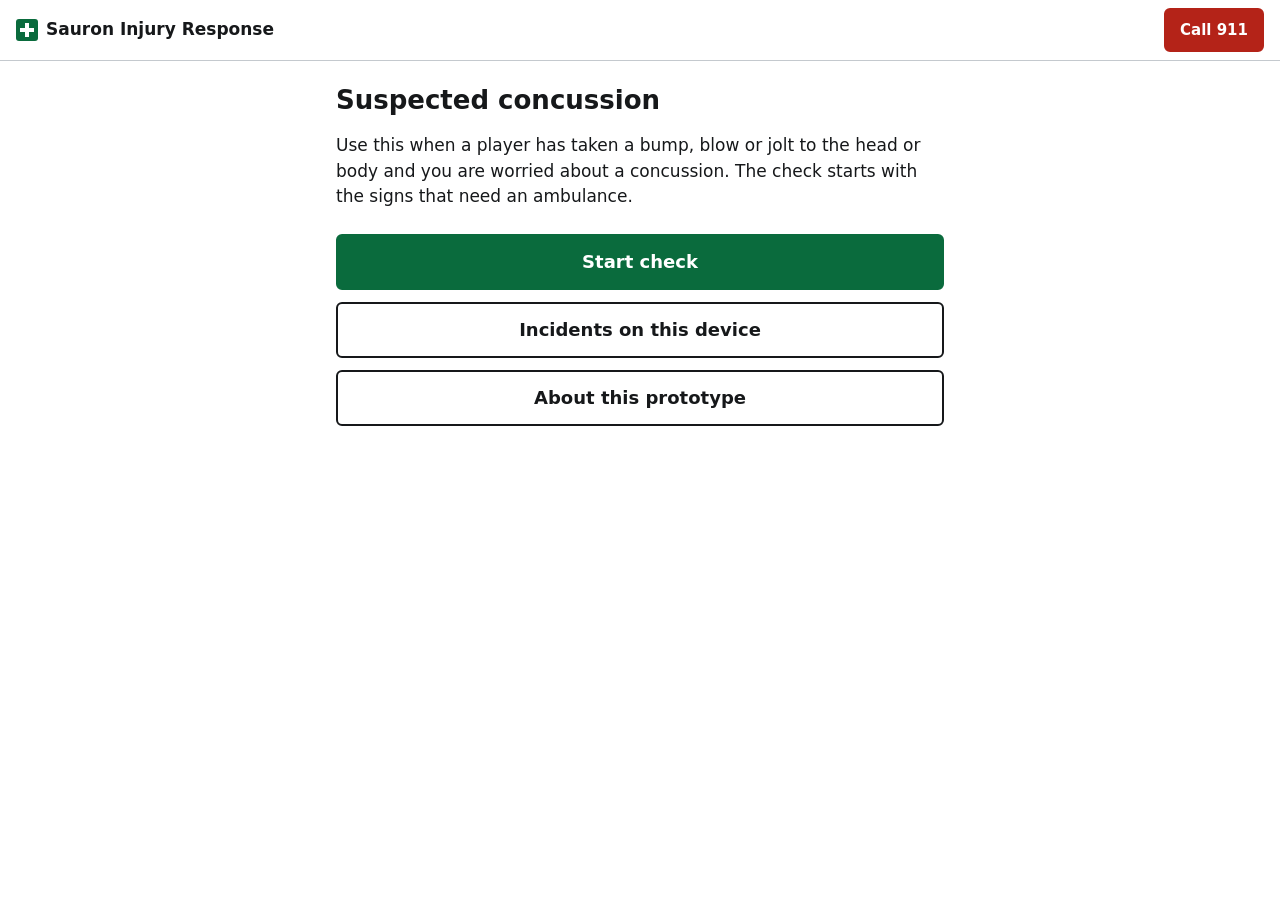
<file: index.html>
<!doctype html>
<html lang="en">
<head>
  <meta charset="utf-8">
  <meta name="viewport" content="width=device-width, initial-scale=1">
  <title>Sauron Injury Response</title>
  <meta name="description" content="Prototype that guides a coach through a suspected concussion: red flags, signs and symptoms, next steps and an incident record they can share.">
  <link rel="icon" href="data:image/svg+xml,%3Csvg xmlns='http://www.w3.org/2000/svg' viewBox='0 0 22 22'%3E%3Crect width='22' height='22' rx='3' fill='%230a6b3d'/%3E%3Cpath d='M9 4h4v5h5v4h-5v5H9v-5H4V9h5z' fill='white'/%3E%3C/svg%3E">
  <link rel="manifest" href="manifest.json">
  <meta name="theme-color" content="#ffffff">
  <link rel="stylesheet" href="css/styles.css">
</head>
<body>
  <header class="topbar">
    <a class="brand" href="#/">
      <svg width="22" height="22" viewBox="0 0 22 22" aria-hidden="true"><rect width="22" height="22" rx="3" fill="currentColor"/><path d="M9 4h4v5h5v4h-5v5H9v-5H4V9h5z" fill="#fff"/></svg>
      Sauron Injury Response
    </a>
    <a class="btn btn-call btn-small" id="call-link" href="tel:911">Call 911</a>
  </header>
  <p id="notice" class="notice" role="alert" hidden></p>
  <main id="view"></main>
  <noscript><p class="noscript">This app needs JavaScript turned on.</p></noscript>

  <script src="js/protocols/concussion.js"></script>
  <script src="js/walk.js"></script>
  <script src="js/assessment.js"></script>
  <script src="js/records.js"></script>
  <script src="js/reports.js"></script>
  <script src="js/pose.js"></script>
  <script src="js/app.js"></script>
</body>
</html>
</file>
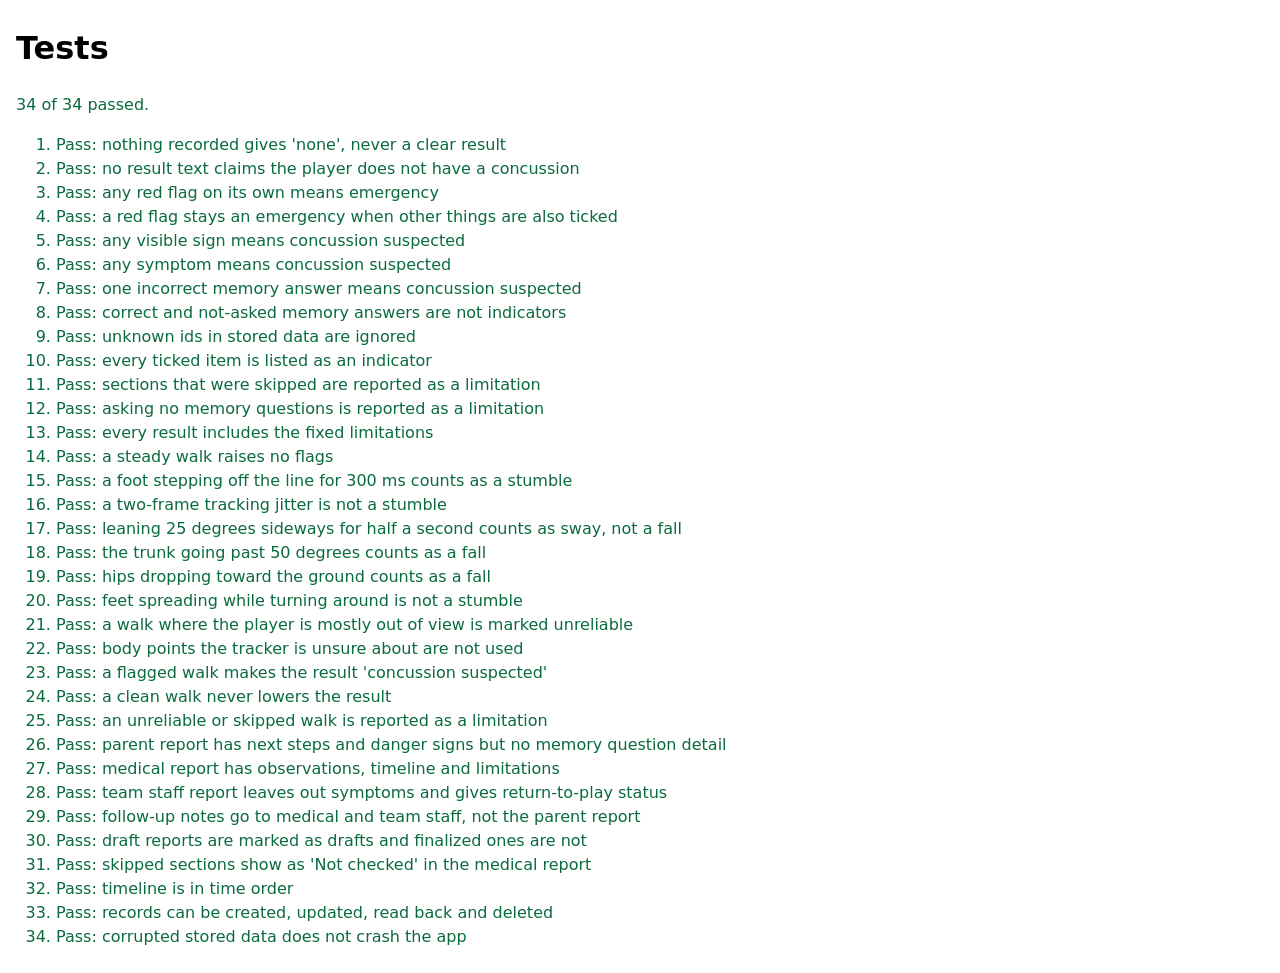
<file: tests/index.html>
<!doctype html>
<html lang="en">
<head>
  <meta charset="utf-8">
  <meta name="viewport" content="width=device-width, initial-scale=1">
  <title>Tests: Sauron Injury Response</title>
  <style>
    body { margin: 24px 16px; font-family: system-ui, sans-serif; line-height: 1.5; }
    .pass { color: #0a6b3d; }
    .fail { color: #b42318; font-weight: 600; }
  </style>
</head>
<body>
  <h1>Tests</h1>
  <p id="summary">Running...</p>
  <ol id="results"></ol>

  <script src="../js/protocols/concussion.js"></script>
  <script src="../js/walk.js"></script>
  <script src="../js/assessment.js"></script>
  <script src="../js/records.js"></script>
  <script src="../js/reports.js"></script>
  <script src="tests.js"></script>
</body>
</html>
</file>
<file: css/styles.css>
/* Light, high-contrast theme on purpose: the app is used outdoors, often in sunlight. */
:root {
  color-scheme: light;
  --text: #16181a;
  --muted: #4f565c;
  --bg: #ffffff;
  --surface: #f2f3f4;
  --border: #c4c9ce;
  --accent: #0a6b3d;
  --accent-dark: #075530;
  --accent-tint: #e6f2eb;
  --danger: #b42318;
  --danger-dark: #8f1c12;
  --danger-tint: #fdeceb;
  --warn-tint: #fff3d1;
  --warn-border: #b7791f;
  --warn-text: #6b4400;
  --focus: #1d4ed8;
  --radius: 6px;
}

*,
*::before,
*::after {
  box-sizing: border-box;
}

[hidden] {
  display: none !important;
}

body {
  margin: 0;
  background: var(--bg);
  color: var(--text);
  font-family: system-ui, -apple-system, "Segoe UI", Roboto, sans-serif;
  font-size: 1.0625rem;
  line-height: 1.5;
}

a {
  color: var(--accent-dark);
}

:focus-visible {
  outline: 3px solid var(--focus);
  outline-offset: 2px;
}

[tabindex="-1"]:focus {
  outline: none;
}

h1 {
  margin: 8px 0 12px;
  font-size: 1.625rem;
  line-height: 1.2;
}

h2 {
  margin: 32px 0 8px;
  font-size: 1.1875rem;
  line-height: 1.3;
}

h3 {
  margin: 20px 0 6px;
  font-size: 1.0625rem;
}

ul,
ol {
  padding-left: 1.25rem;
}

li + li {
  margin-top: 4px;
}

.muted {
  color: var(--muted);
}

.hint {
  margin: 4px 0 0;
  color: var(--muted);
  font-size: 0.9375rem;
}

.hint:empty {
  display: none;
}

.visually-hidden {
  position: absolute;
  width: 1px;
  height: 1px;
  overflow: hidden;
  clip: rect(0 0 0 0);
  white-space: nowrap;
}

/* Layout */

.topbar {
  position: sticky;
  top: 0;
  z-index: 1;
  display: flex;
  align-items: center;
  justify-content: space-between;
  gap: 12px;
  padding: 8px 16px;
  background: var(--bg);
  border-bottom: 1px solid var(--border);
}

.brand {
  display: inline-flex;
  align-items: center;
  gap: 8px;
  color: var(--text);
  font-weight: 700;
  text-decoration: none;
}

.brand svg {
  flex: none;
  color: var(--accent);
}

main {
  max-width: 40rem;
  margin: 0 auto;
  padding: 16px 16px 48px;
}

.notice {
  margin: 0;
  padding: 12px 16px;
  background: var(--danger-tint);
  border-bottom: 1px solid var(--danger);
  color: var(--danger-dark);
  font-weight: 600;
}

.noscript {
  padding: 16px;
}

/* Buttons */

.btn {
  display: inline-flex;
  align-items: center;
  justify-content: center;
  min-height: 48px;
  padding: 10px 18px;
  border: 2px solid var(--text);
  border-radius: var(--radius);
  background: var(--bg);
  color: var(--text);
  font: inherit;
  font-weight: 600;
  text-align: center;
  text-decoration: none;
  cursor: pointer;
}

.btn:hover {
  background: var(--surface);
}

.btn:disabled {
  opacity: 0.6;
  cursor: default;
}

.btn-primary {
  border-color: var(--accent);
  background: var(--accent);
  color: #fff;
}

.btn-primary:hover {
  border-color: var(--accent-dark);
  background: var(--accent-dark);
}

.btn-call {
  border-color: var(--danger);
  background: var(--danger);
  color: #fff;
}

.btn-call:hover {
  border-color: var(--danger-dark);
  background: var(--danger-dark);
}

.btn-small {
  min-height: 44px;
  padding: 6px 14px;
  font-size: 0.9375rem;
}

.btn-large {
  min-height: 56px;
  font-size: 1.125rem;
}

.btn-block {
  display: flex;
  width: 100%;
}

.menu {
  display: grid;
  gap: 12px;
  margin: 24px 0;
}

.button-row {
  display: flex;
  flex-wrap: wrap;
  gap: 12px;
  margin: 16px 0;
}

.link-danger {
  padding: 12px 0;
  border: 0;
  background: none;
  color: var(--danger);
  font: inherit;
  text-decoration: underline;
  cursor: pointer;
}

.delete-row {
  margin-top: 40px;
  padding-top: 8px;
  border-top: 1px solid var(--border);
}

/* Check steps */

.step-count {
  margin: 8px 0 0;
  color: var(--muted);
  font-size: 0.9375rem;
}

.step-nav {
  display: flex;
  gap: 12px;
  margin-top: 32px;
}

.step-nav .btn-primary {
  flex: 1;
}

.checklist {
  margin: 16px 0;
  padding: 0;
  list-style: none;
  border: 1px solid var(--border);
  border-radius: var(--radius);
}

.checklist li {
  margin: 0;
}

.checklist li + li {
  border-top: 1px solid var(--border);
}

.checklist label {
  display: flex;
  align-items: center;
  gap: 12px;
  min-height: 52px;
  padding: 10px 14px;
  cursor: pointer;
}

.checklist input {
  flex: none;
  width: 22px;
  height: 22px;
  margin: 0;
  accent-color: var(--accent);
}

.checklist label:has(input:checked) {
  background: var(--accent-tint);
  font-weight: 600;
}

.checklist-danger input {
  accent-color: var(--danger);
}

.checklist-danger label:has(input:checked) {
  background: var(--danger-tint);
}

.checklist .time {
  margin-left: auto;
  color: var(--muted);
  font-size: 0.9375rem;
  font-weight: 400;
  white-space: nowrap;
}

.emergency {
  margin: 16px 0;
  padding: 16px;
  border: 2px solid var(--danger);
  border-radius: var(--radius);
  background: var(--danger-tint);
}

.emergency ul {
  margin: 12px 0 0;
}

.emergency p:last-child {
  margin-bottom: 0;
}

.warning {
  padding: 12px 14px;
  border: 1px solid var(--warn-border);
  border-radius: var(--radius);
  background: var(--warn-tint);
}

.walk {
  margin: 20px 0 8px;
}

/* The canvas sits exactly on top of the video and has the same size in pixels. */
.walk-view {
  position: relative;
  margin-bottom: 12px;
}

.walk-view video {
  display: block;
  width: 100%;
  height: auto;
  border-radius: var(--radius);
  background: #000;
}

.walk-view canvas {
  position: absolute;
  inset: 0;
  width: 100%;
  height: 100%;
}

.walk-status {
  margin: 0;
  font-weight: 600;
}

.walk-status:empty {
  display: none;
}

.questions {
  margin: 16px 0;
  padding: 0;
  list-style: none;
}

.questions li {
  margin: 0;
  padding: 14px 0;
  border-top: 1px solid var(--border);
}

fieldset {
  min-width: 0;
  margin: 0;
  padding: 0;
  border: 0;
}

legend {
  margin-bottom: 8px;
  padding: 0;
  font-weight: 600;
}

.choices {
  display: flex;
  flex-wrap: wrap;
  gap: 8px;
}

.choice {
  position: relative;
  flex: 1 1 5.5rem;
}

.choice input {
  position: absolute;
  inset: 0;
  margin: 0;
  opacity: 0;
}

.choice span {
  display: flex;
  align-items: center;
  justify-content: center;
  min-height: 48px;
  padding: 8px;
  border: 2px solid var(--border);
  border-radius: var(--radius);
  font-weight: 600;
  text-align: center;
  cursor: pointer;
}

.choice input:checked + span {
  border-color: var(--text);
  background: var(--text);
  color: #fff;
}

.choice input[value="incorrect"]:checked + span {
  border-color: var(--danger);
  background: var(--danger);
}

.choice input:focus-visible + span {
  outline: 3px solid var(--focus);
  outline-offset: 2px;
}

.choices-stack {
  flex-direction: column;
}

.choices-stack .choice {
  flex: none;
}

.choices-stack .choice span {
  justify-content: flex-start;
  padding: 8px 14px;
}

/* Result */

.result {
  margin: 16px 0;
  padding: 16px;
  border: 2px solid;
  border-radius: var(--radius);
}

.result h2 {
  margin: 4px 0 8px;
  font-size: 1.375rem;
}

.result p {
  margin: 0;
}

.result .result-note {
  font-size: 0.875rem;
}

.result .result-incomplete {
  margin-top: 10px;
  font-weight: 600;
}

.result-emergency {
  border-color: var(--danger);
  background: var(--danger);
  color: #fff;
}

.result-suspected {
  border-color: var(--warn-border);
  background: var(--warn-tint);
}

.result-none {
  border-color: var(--border);
  background: var(--surface);
}

.steps li + li {
  margin-top: 8px;
}

/* Forms */

.field {
  margin: 20px 0;
}

.field > label {
  display: block;
  margin-bottom: 6px;
  font-weight: 600;
}

input[type="text"],
input[type="number"],
input[type="datetime-local"],
textarea {
  width: 100%;
  min-height: 48px;
  padding: 10px 12px;
  border: 2px solid var(--border);
  border-radius: var(--radius);
  background: var(--bg);
  color: inherit;
  font: inherit;
}

textarea {
  resize: vertical;
}

input:focus-visible,
textarea:focus-visible {
  border-color: var(--focus);
}

.error {
  color: var(--danger);
  font-weight: 600;
}

/* Incident list and record */

.incidents {
  margin: 12px 0;
  padding: 0;
  list-style: none;
  border-top: 1px solid var(--border);
}

.incidents li {
  margin: 0;
}

.incidents a {
  display: block;
  padding: 12px 4px;
  border-bottom: 1px solid var(--border);
  color: inherit;
  text-decoration: none;
}

.incidents a:hover {
  background: var(--surface);
}

.incidents span {
  display: block;
}

.incident-name {
  font-weight: 600;
}

.level {
  font-size: 0.9375rem;
  font-weight: 600;
}

.level-emergency {
  color: var(--danger);
}

.level-suspected {
  color: var(--warn-text);
}

.level-none {
  color: var(--muted);
}

.section-head {
  display: flex;
  align-items: baseline;
  justify-content: space-between;
  gap: 12px;
  margin-top: 32px;
}

.section-head h2 {
  margin: 0 0 8px;
}

.details {
  display: grid;
  grid-template-columns: max-content 1fr;
  gap: 6px 16px;
  margin: 0;
}

.details dt {
  color: var(--muted);
}

.details dd {
  margin: 0;
  overflow-wrap: anywhere;
  white-space: pre-line;
}

.timeline .time {
  color: var(--muted);
  margin-right: 6px;
}

@media (max-width: 420px) {
  .details {
    grid-template-columns: 1fr;
    gap: 0;
  }

  .details dd {
    margin-bottom: 10px;
  }
}
</file>
